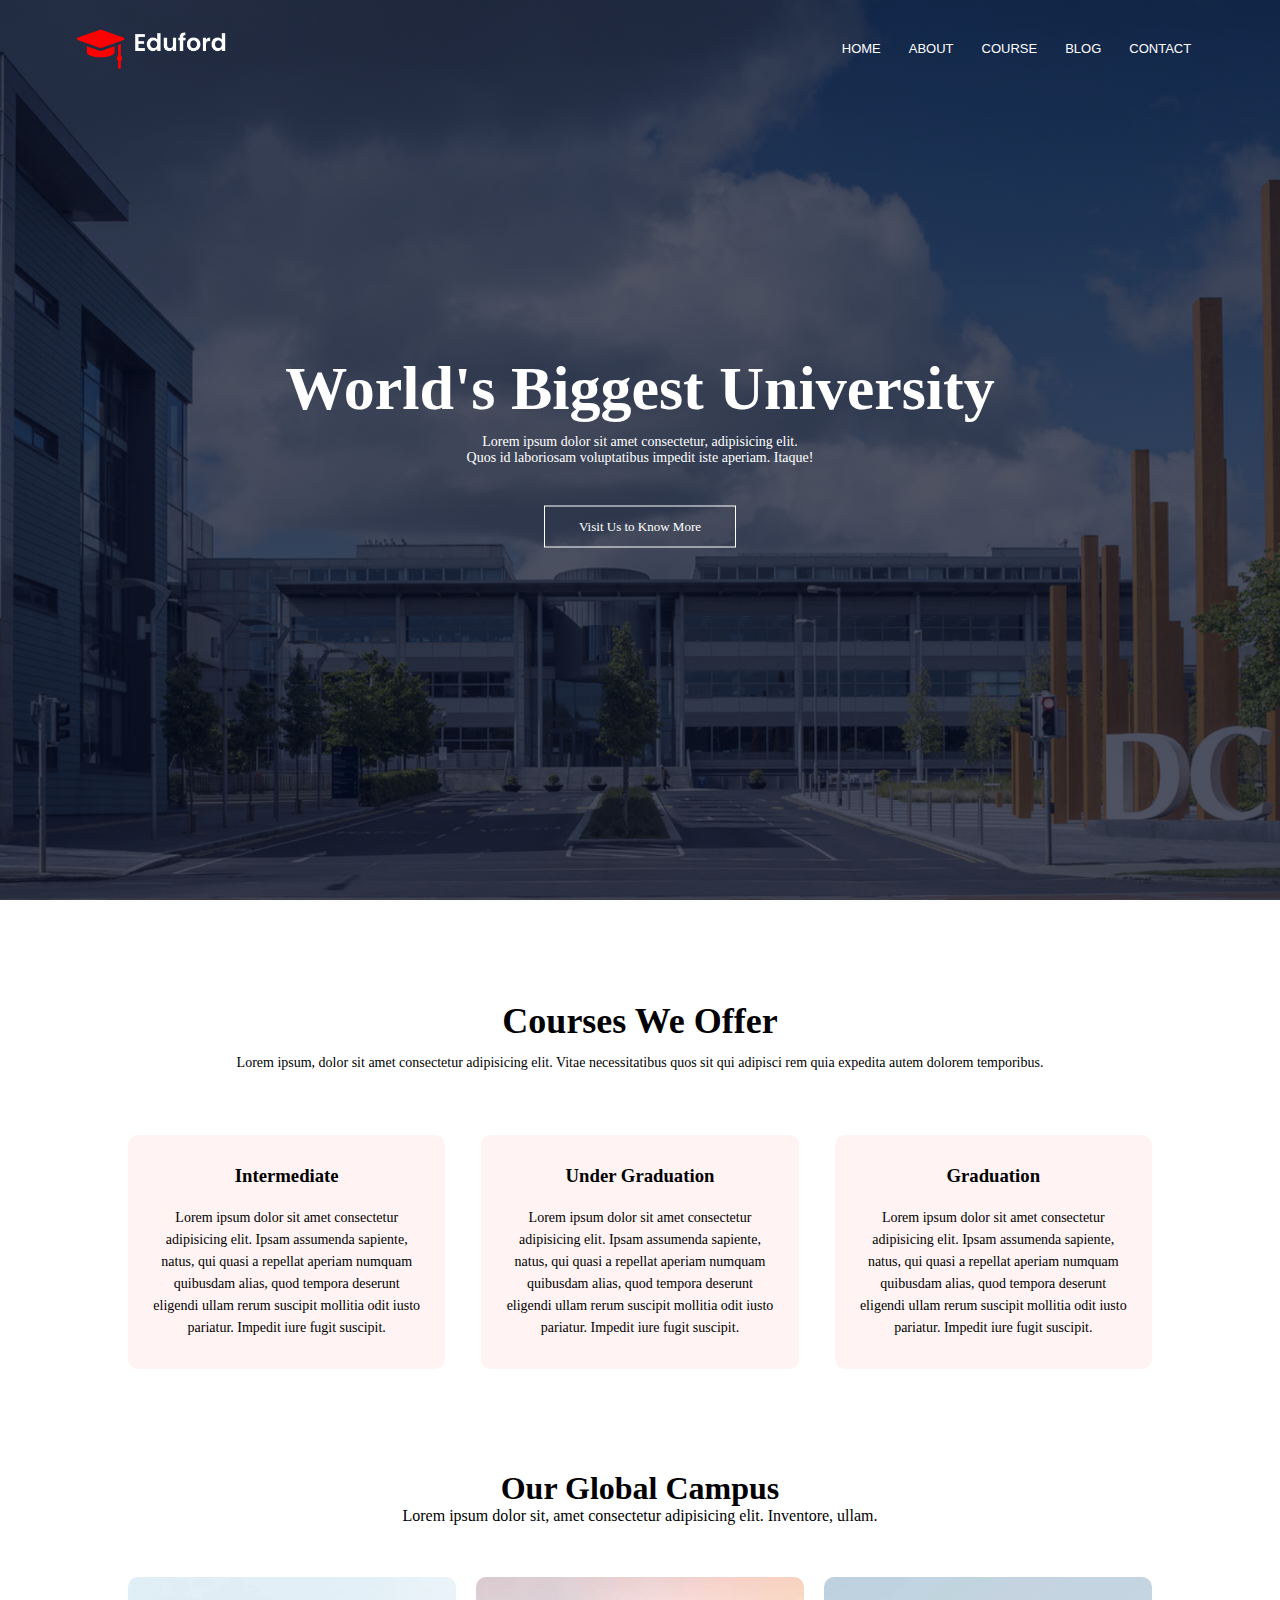
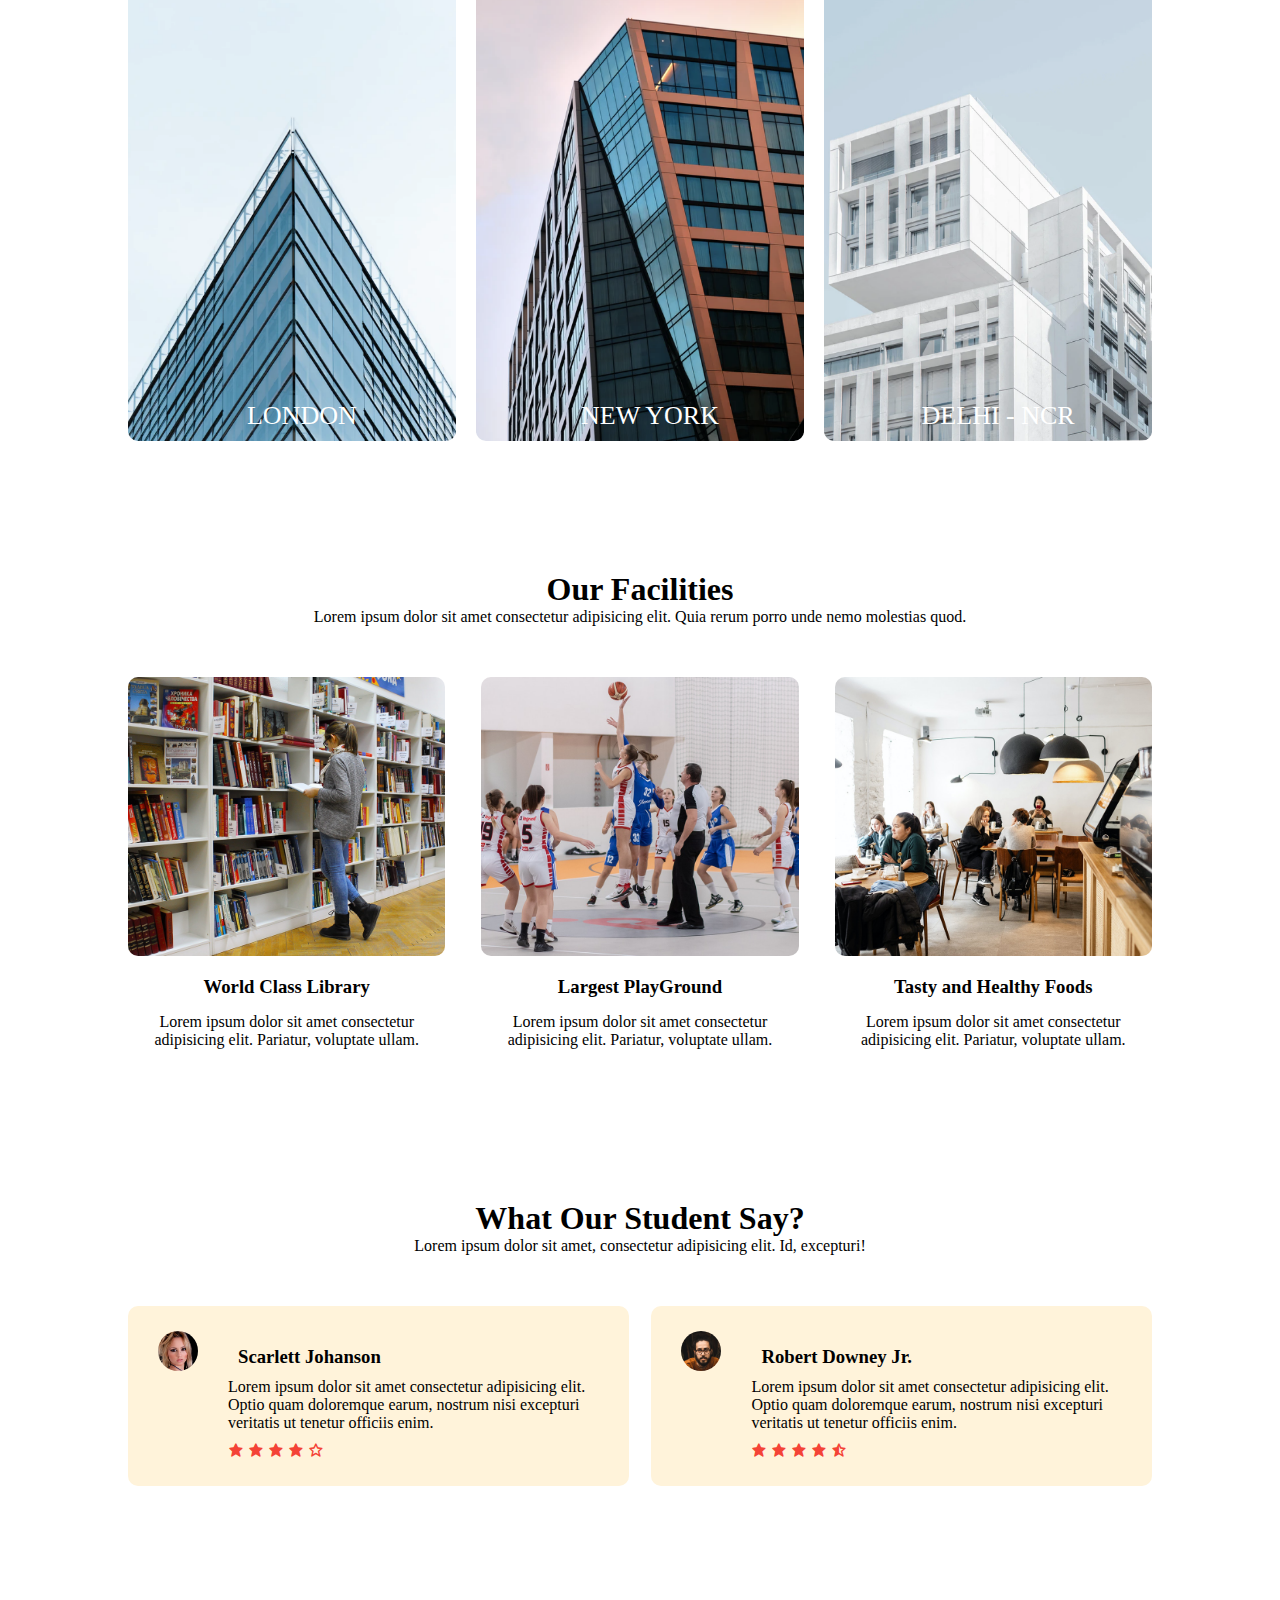
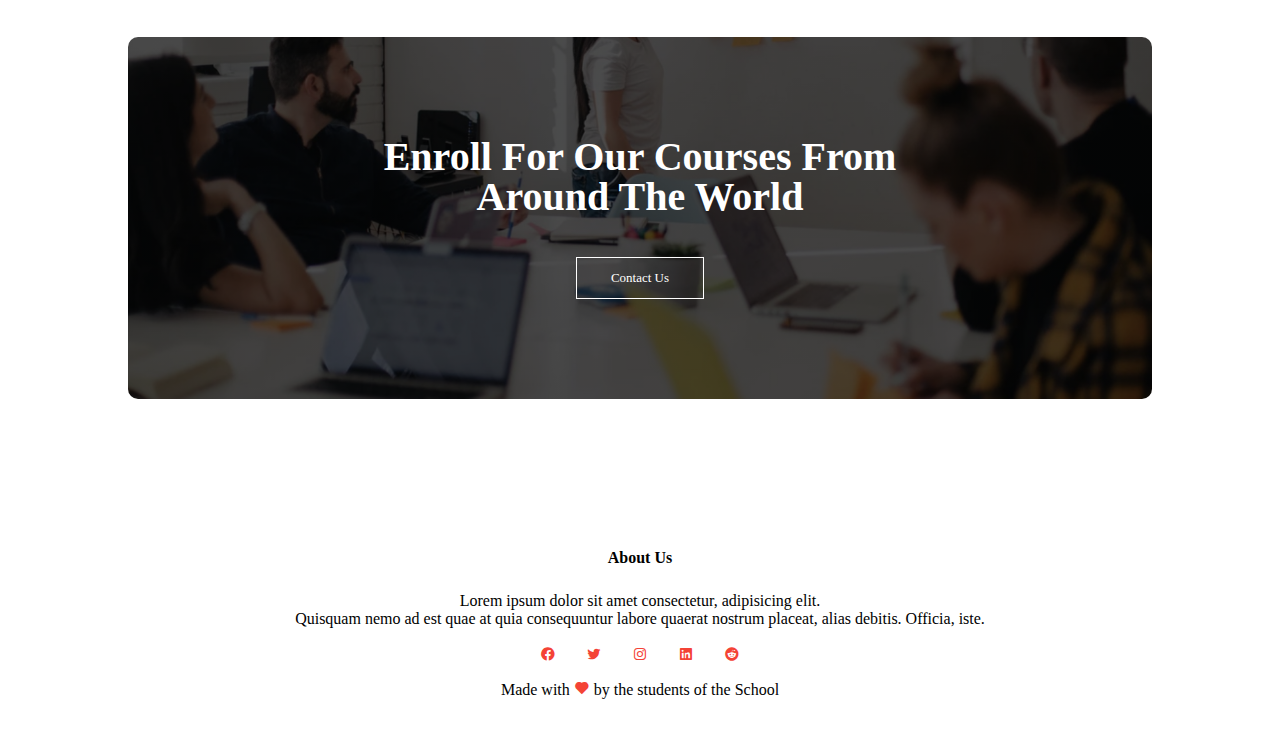
<file: University Website/index.html>
<!DOCTYPE html>
<html lang="en">
<head>
    <meta charset="UTF-8">
    <meta name="viewport" content="width=device-width, initial-scale=1.0">
    <title>DCU University</title>
    <link rel="stylesheet" href="styles.css">
    <link href='https://unpkg.com/boxicons@2.1.4/css/boxicons.min.css' rel='stylesheet'>
    <link rel="shortcut icon" href="eduford_img/favicon.png" type="image/x-icon">
</head>
<body>
    
    <section class="header">
        <nav>
            <a href="index.html"><img src="eduford_img/logo.png" alt="logo"></a>
            <div class="nav-links" id="navLinks">
                <i class='bx bx-window-close' onclick="hideMenu()"></i>
                <ul>
                    <li><a href="index.html">HOME</a></li>
                    <li><a href="about.html">ABOUT</a></li>
                    <li><a href="course.html">COURSE</a></li>
                    <li><a href="blog.html">BLOG</a></li>
                    <li><a href="contact.html">CONTACT</a></li>
                </ul>
            </div>
            <i class='bx bx-menu' onclick=showMenu()></i>
        </nav>
<div class="text-box">
    <h1>World's Biggest University</h1>
    <p>Lorem ipsum dolor sit amet consectetur, adipisicing elit.<br> Quos id laboriosam voluptatibus impedit iste aperiam. Itaque!</p>
    <a href="about.html" class="button">Visit Us to Know More</a>
</div>

    </section>

<!-----------Courses-->

<section class="course">
    <h1>Courses We Offer</h1>
    <p>Lorem ipsum, dolor sit amet consectetur adipisicing elit. Vitae necessitatibus quos sit qui adipisci rem quia expedita autem dolorem temporibus.</p>

    <div class="row">
        <div class="course-col">
            <h3>Intermediate</h3>
            <p>Lorem ipsum dolor sit amet consectetur adipisicing elit. Ipsam assumenda sapiente, natus, qui quasi a repellat aperiam numquam quibusdam alias, quod tempora deserunt eligendi ullam rerum suscipit mollitia odit iusto pariatur. Impedit iure fugit suscipit.</p>
        </div>
        <div class="course-col">
            <h3>Under Graduation</h3>
            <p>Lorem ipsum dolor sit amet consectetur adipisicing elit. Ipsam assumenda sapiente, natus, qui quasi a repellat aperiam numquam quibusdam alias, quod tempora deserunt eligendi ullam rerum suscipit mollitia odit iusto pariatur. Impedit iure fugit suscipit.</p>
        </div>
        <div class="course-col">
            <h3>Graduation</h3>
            <p>Lorem ipsum dolor sit amet consectetur adipisicing elit. Ipsam assumenda sapiente, natus, qui quasi a repellat aperiam numquam quibusdam alias, quod tempora deserunt eligendi ullam rerum suscipit mollitia odit iusto pariatur. Impedit iure fugit suscipit.</p>
        </div>
    </div>
</section>

<section class="campus">
    <h1>Our Global Campus</h1>
    <p>Lorem ipsum dolor sit, amet consectetur adipisicing elit. Inventore, ullam.</p>

    <div class="row">
        <div class="campus-col">
            <img src="eduford_img/london.png">
            <div class="layer">
                <h3>LONDON</h3>
            </div>
        </div>
        <div class="campus-col">
            <img src="eduford_img/newyork.png">
            <div class="layer">
                <h3>NEW YORK</h3>
            </div>
        </div>
        <div class="campus-col">
            <img src="eduford_img/washington.png">
            <div class="layer">
                <h3>DELHI - NCR</h3>
            </div>
        </div>
    </div>
</section>


<section class="facilities">
    <h1>Our Facilities</h1>
    <p>Lorem ipsum dolor sit amet consectetur adipisicing elit. Quia rerum porro unde nemo molestias quod.</p>
    <div class="row">
        <div class="facilities-col">
            <img src="eduford_img/library.png" alt="">
            <h3>World Class Library</h3>
            <p>Lorem ipsum dolor sit amet consectetur adipisicing elit. Pariatur, voluptate ullam.</p>
        </div>
        <div class="facilities-col">
            <img src="eduford_img/basketball.png" alt="">
            <h3>Largest PlayGround</h3>
            <p>Lorem ipsum dolor sit amet consectetur adipisicing elit. Pariatur, voluptate ullam.</p>
        </div>
        <div class="facilities-col">
            <img src="eduford_img/cafeteria.png" alt="">
            <h3>Tasty and Healthy Foods</h3>
            <p>Lorem ipsum dolor sit amet consectetur adipisicing elit. Pariatur, voluptate ullam.</p>
        </div>
    </div>
</section>


<section class="testimonials">
    <h1>What Our Student Say?</h1>
    <p>Lorem ipsum dolor sit amet, consectetur adipisicing elit. Id, excepturi!</p>
    <div class="row">
        <div class="testimonial-col">
            <img src="eduford_img/user1.jpg" alt="">
            <div>
                <h3>Scarlett Johanson</h3>
                <p>Lorem ipsum dolor sit amet consectetur adipisicing elit. Optio quam doloremque earum, nostrum nisi excepturi veritatis ut tenetur officiis enim.</p>
                <i class='bx bxs-star'></i>
                <i class='bx bxs-star'></i>
                <i class='bx bxs-star'></i>
                <i class='bx bxs-star'></i>
                <i class='bx bx-star' ></i>
            </div>
        </div>
        <div class="testimonial-col">
            <img src="eduford_img/user2.jpg" alt="">
            <div>
                <h3>Robert Downey Jr.</h3>
                <p>Lorem ipsum dolor sit amet consectetur adipisicing elit. Optio quam doloremque earum, nostrum nisi excepturi veritatis ut tenetur officiis enim.</p>
                <i class='bx bxs-star'></i>
                <i class='bx bxs-star' ></i>
                <i class='bx bxs-star' ></i>
                <i class='bx bxs-star' ></i>
                <i class='bx bxs-star-half' ></i>
            </div>
        </div>
    </div>
</section>


<section class="cta">
    <h1>Enroll For Our Courses From <br> Around The World</h1>
    <a href="contact.html" class="button">Contact Us</a>
</section>


<section class="footer">
    <h4>About Us</h4>
    <p>Lorem ipsum dolor sit amet consectetur, adipisicing elit. <br> Quisquam nemo ad est quae at quia consequuntur labore quaerat nostrum placeat, alias debitis. Officia, iste.</p>
    <div class="icons">
        <i class='bx bxl-facebook-circle' ></i>
        <i class='bx bxl-twitter' ></i>
        <i class='bx bxl-instagram' ></i>
        <i class='bx bxl-linkedin-square' ></i>
        <i class='bx bxl-reddit' ></i>
    </div>
    <p>Made with <i class='bx bxs-heart' ></i> by the students of the School </p>
</section>




<script>
    var navLinks = document.getElementById("navLinks");

    function showMenu(){
        navLinks.style.right = "0";
    }
    function hideMenu(){
        navLinks.style.right = "-200px";
    }
</script>


</body>
</html>
</file>
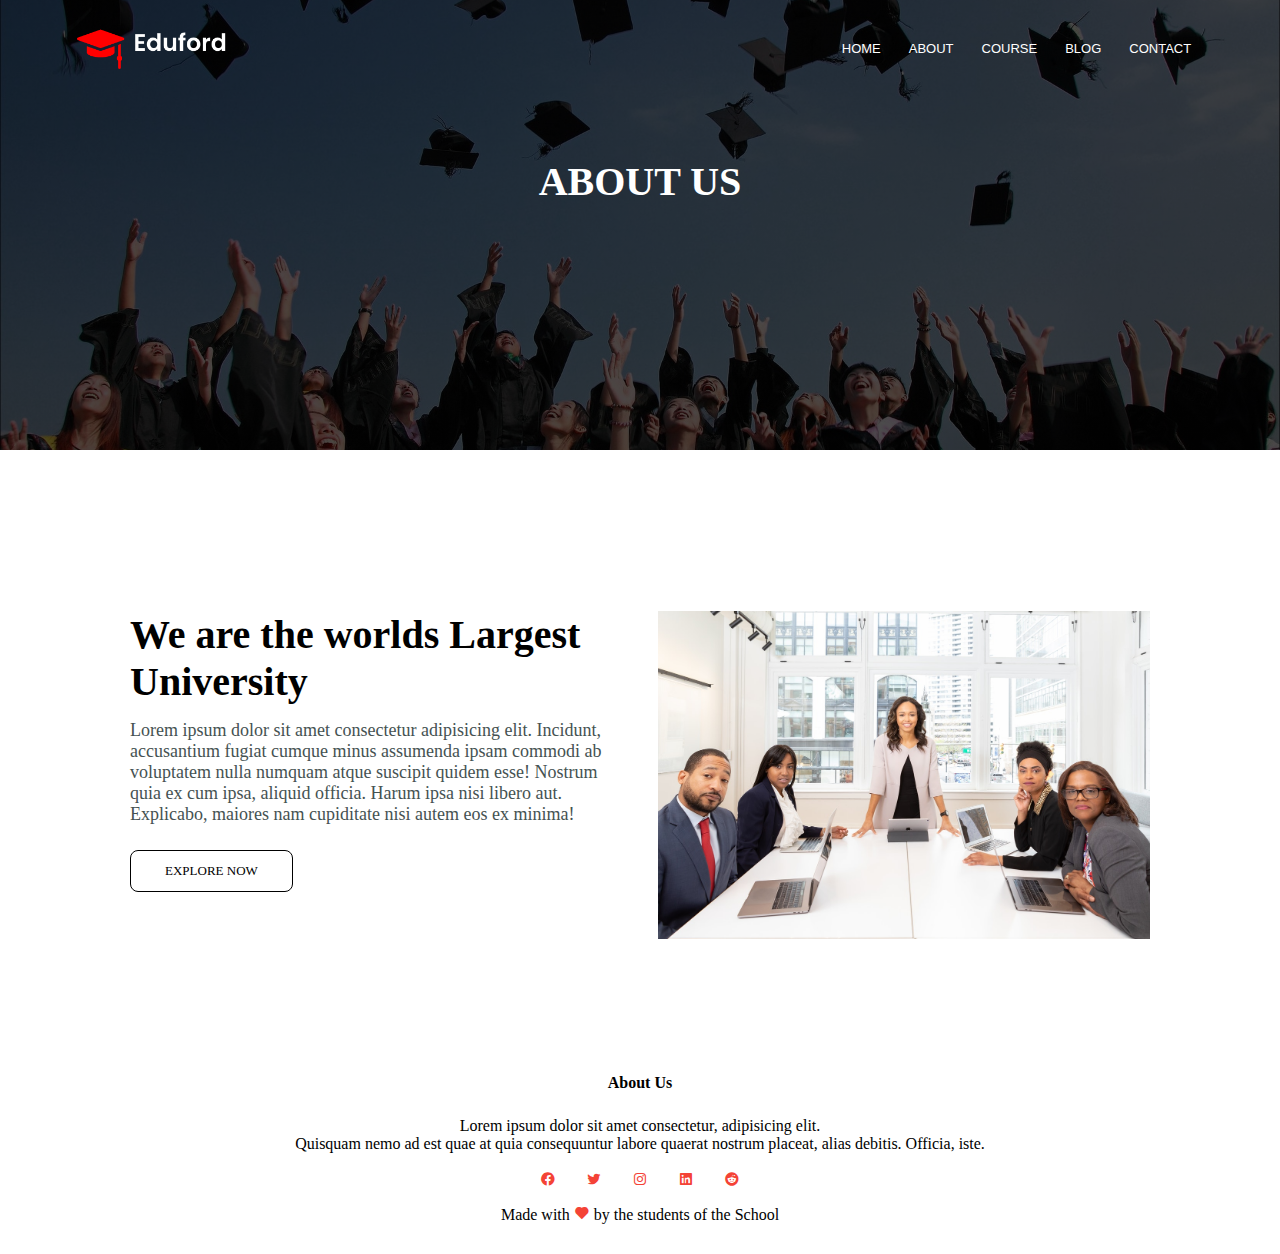
<file: University Website/about.html>
<!DOCTYPE html>
<html lang="en">
<head>
    <meta charset="UTF-8">
    <meta name="viewport" content="width=device-width, initial-scale=1.0">
    <title>DCU University</title>
    <link rel="stylesheet" href="styles.css">
    <link href='https://unpkg.com/boxicons@2.1.4/css/boxicons.min.css' rel='stylesheet'>
    <link rel="shortcut icon" href="eduford_img/favicon.png" type="image/x-icon">

</head>
<body>
    
    <section class="sub-header">
        <nav>
            <a href="index.html"><img src="eduford_img/logo.png" alt="logo"></a>
            <div class="nav-links" id="navLinks">
                <i class='bx bx-window-close' onclick="hideMenu()"></i>
                <ul>
                    <li><a href="index.html">HOME</a></li>
                    <li><a href="about.html">ABOUT</a></li>
                    <li><a href="course.html">COURSE</a></li>
                    <li><a href="blog.html">BLOG</a></li>
                    <li><a href="contact.html">CONTACT</a></li>
                </ul>
            </div>
            <i class='bx bx-menu' onclick=showMenu()></i>
        </nav>
        <h1>ABOUT US</h1>
    </section>

    <section class="about-us">
        <div class="row">
            <div class="about-col">
                <h1>We are the worlds Largest University</h1>
                <p>Lorem ipsum dolor sit amet consectetur adipisicing elit. Incidunt, accusantium fugiat cumque minus assumenda ipsam commodi ab voluptatem nulla numquam atque suscipit quidem esse! Nostrum quia ex cum ipsa, aliquid officia. Harum ipsa nisi libero aut. Explicabo, maiores nam cupiditate nisi autem eos ex minima!</p>
                <a href="" class="btn">EXPLORE NOW</a>
            </div>
            <div class="about-col">
                <img src="eduford_img/about.jpg" alt="">
            </div>
        </div>
    </section>













<section class="footer">
    <h4>About Us</h4>
    <p>Lorem ipsum dolor sit amet consectetur, adipisicing elit. <br> Quisquam nemo ad est quae at quia consequuntur labore quaerat nostrum placeat, alias debitis. Officia, iste.</p>
    <div class="icons">
        <i class='bx bxl-facebook-circle' ></i>
        <i class='bx bxl-twitter' ></i>
        <i class='bx bxl-instagram' ></i>
        <i class='bx bxl-linkedin-square' ></i>
        <i class='bx bxl-reddit' ></i>
    </div>
    <p>Made with <i class='bx bxs-heart' ></i> by the students of the School </p>
</section>




<script>
    var navLinks = document.getElementById("navLinks");

    function showMenu(){
        navLinks.style.right = "0";
    }
    function hideMenu(){
        navLinks.style.right = "-200px";
    }
</script>


</body>
</html>
</file>
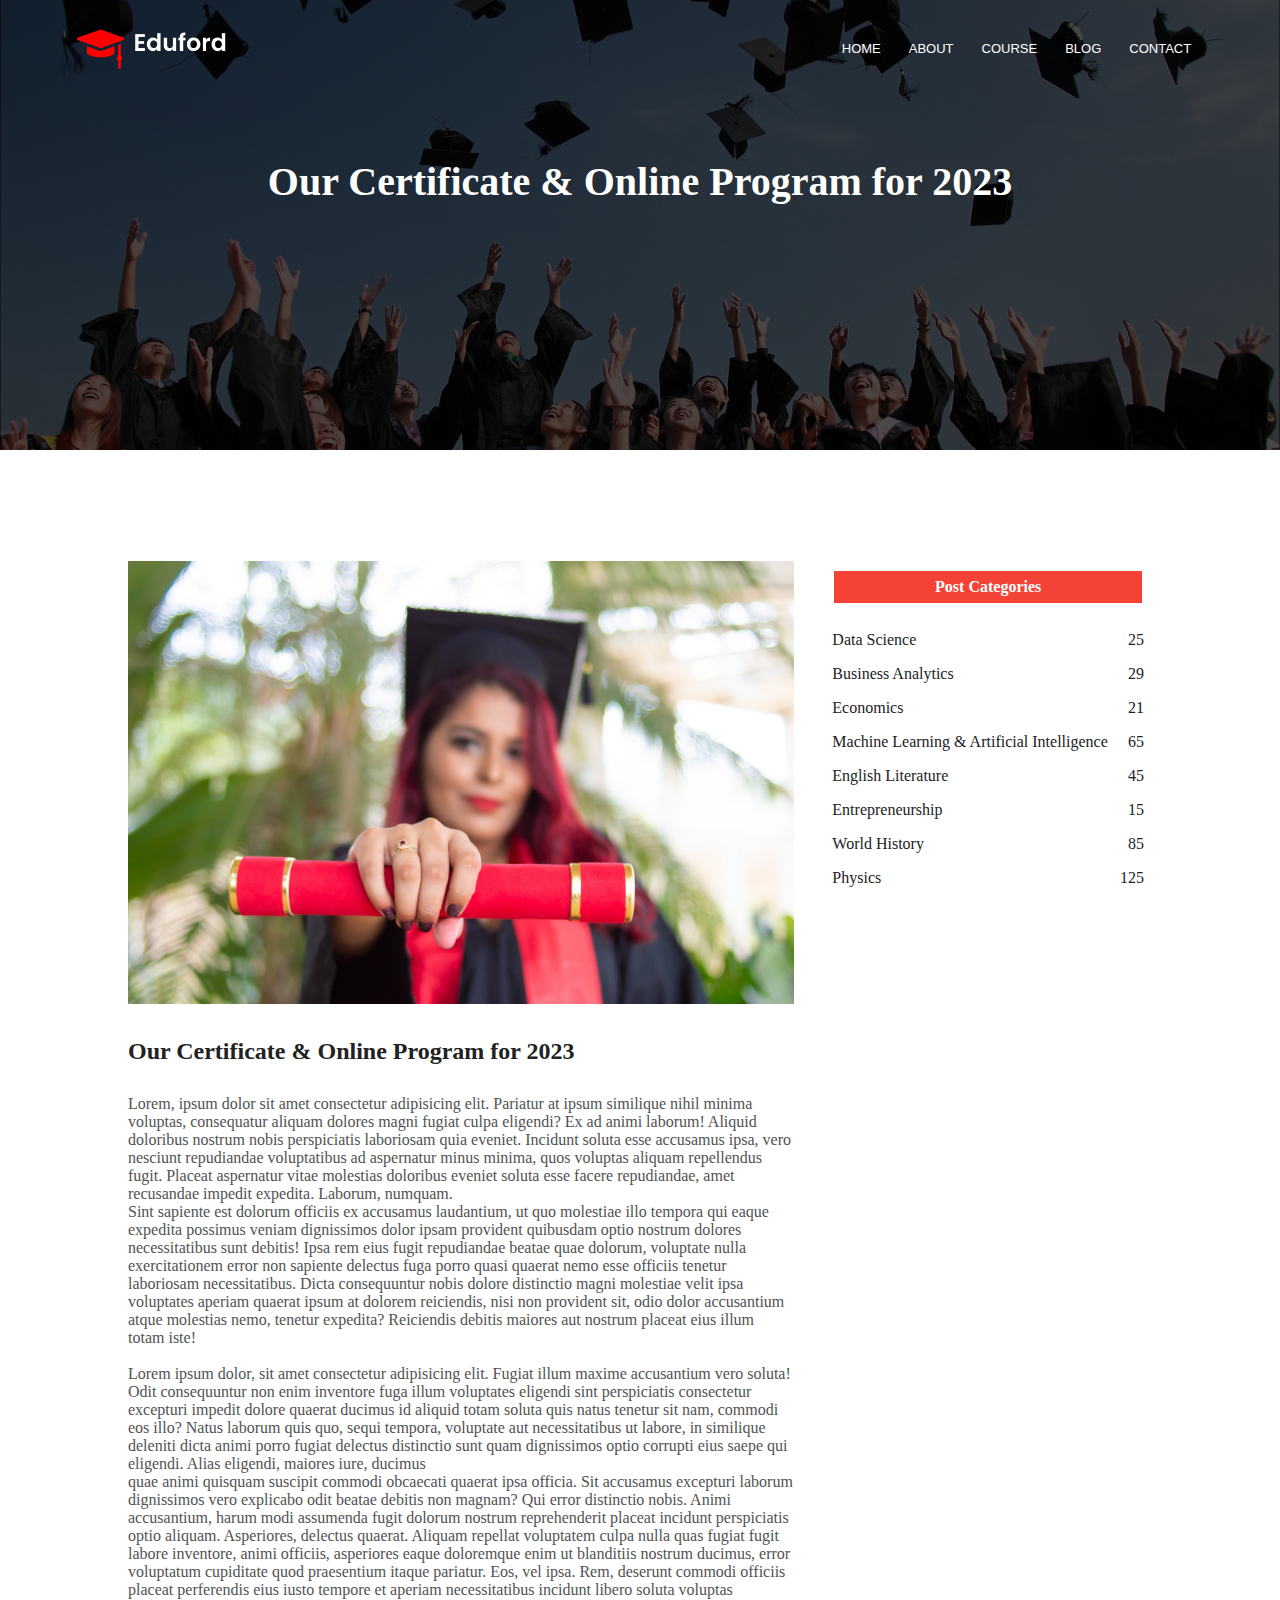
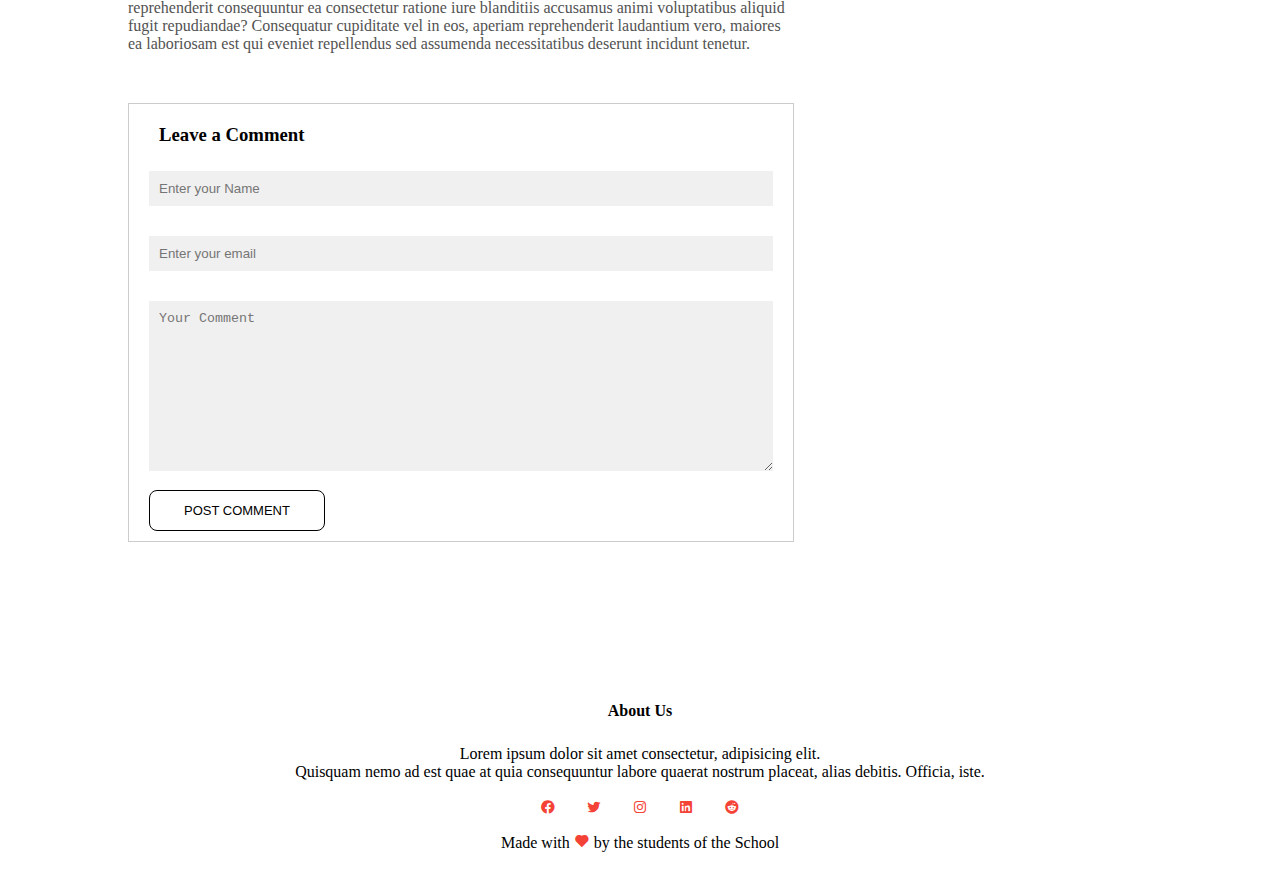
<file: University Website/blog.html>
<!DOCTYPE html>
<html lang="en">
<head>
    <meta charset="UTF-8">
    <meta name="viewport" content="width=device-width, initial-scale=1.0">
    <title>DCU University</title>
    <link rel="stylesheet" href="styles.css">
    <link href='https://unpkg.com/boxicons@2.1.4/css/boxicons.min.css' rel='stylesheet'>
    <link rel="shortcut icon" href="eduford_img/favicon.png" type="image/x-icon">

</head>
<body>
    
    <section class="sub-header">
        <nav>
            <a href="index.html"><img src="eduford_img/logo.png" alt="logo"></a>
            <div class="nav-links" id="navLinks">
                <i class='bx bx-window-close' onclick="hideMenu()"></i>
                <ul>
                    <li><a href="index.html">HOME</a></li>
                    <li><a href="about.html">ABOUT</a></li>
                    <li><a href="course.html">COURSE</a></li>
                    <li><a href="blog.html">BLOG</a></li>
                    <li><a href="contact.html">CONTACT</a></li>
                </ul>
            </div>
            <i class='bx bx-menu' onclick=showMenu()></i>
        </nav>
        <h1>Our Certificate & Online Program for 2023</h1>
    </section>

<section class="blog-content">
    <div class="row">
        <div class="blog-left">
            <img src="eduford_img/certificate.jpg" alt="">
            <h2>Our Certificate & Online Program for 2023</h2>
            <p>Lorem, ipsum dolor sit amet consectetur adipisicing elit. Pariatur at ipsum similique nihil minima voluptas, consequatur aliquam dolores magni fugiat culpa eligendi? Ex ad animi laborum! Aliquid doloribus nostrum nobis perspiciatis laboriosam quia eveniet. Incidunt soluta esse accusamus ipsa, vero nesciunt repudiandae voluptatibus ad aspernatur minus minima, quos voluptas aliquam repellendus fugit. Placeat aspernatur vitae molestias doloribus eveniet soluta esse facere repudiandae, amet recusandae impedit expedita. Laborum, numquam.<br> Sint sapiente est dolorum officiis ex accusamus laudantium, ut quo molestiae illo tempora qui eaque expedita possimus veniam dignissimos dolor ipsam provident quibusdam optio nostrum dolores necessitatibus sunt debitis! Ipsa rem eius fugit repudiandae beatae quae dolorum, voluptate nulla exercitationem error non sapiente delectus fuga porro quasi quaerat nemo esse officiis tenetur laboriosam necessitatibus. Dicta consequuntur nobis dolore distinctio magni molestiae velit ipsa voluptates aperiam quaerat ipsum at dolorem reiciendis, nisi non provident sit, odio dolor accusantium atque molestias nemo, tenetur expedita? Reiciendis debitis maiores aut nostrum placeat eius illum totam iste!</p> <br>
            <p>Lorem ipsum dolor, sit amet consectetur adipisicing elit. Fugiat illum maxime accusantium vero soluta! Odit consequuntur non enim inventore fuga illum voluptates eligendi sint perspiciatis consectetur excepturi impedit dolore quaerat ducimus id aliquid totam soluta quis natus tenetur sit nam, commodi eos illo? Natus laborum quis quo, sequi tempora, voluptate aut necessitatibus ut labore, in similique deleniti dicta animi porro fugiat delectus distinctio sunt quam dignissimos optio corrupti eius saepe qui eligendi. Alias eligendi, maiores iure, ducimus <br> quae animi quisquam suscipit commodi obcaecati quaerat ipsa officia. Sit accusamus excepturi laborum dignissimos vero explicabo odit beatae debitis non magnam? Qui error distinctio nobis. Animi accusantium, harum modi assumenda fugit dolorum nostrum reprehenderit placeat incidunt perspiciatis optio aliquam. Asperiores, delectus quaerat. Aliquam repellat voluptatem culpa nulla quas fugiat fugit labore inventore, animi officiis, asperiores eaque doloremque enim ut blanditiis nostrum ducimus, error voluptatum cupiditate quod praesentium itaque pariatur. Eos, vel ipsa. Rem, deserunt commodi officiis placeat perferendis eius iusto tempore et aperiam necessitatibus incidunt libero soluta voluptas reprehenderit consequuntur ea consectetur ratione iure blanditiis accusamus animi voluptatibus aliquid fugit repudiandae? Consequatur cupiditate vel in eos, aperiam reprehenderit laudantium vero, maiores ea laboriosam est qui eveniet repellendus sed assumenda necessitatibus deserunt incidunt tenetur.</p>

            <div class="comment-box">
                <h3>Leave a Comment</h3>
            
                <form class="comment-form">
                    <input type="text" placeholder="Enter your Name">
                    <input type="text" placeholder="Enter your email">
                    <textarea placeholder="Your Comment" rows="10"></textarea>
                    <button type="submit" class="btn">POST COMMENT</button>
                </form>
            </div>
            
        </div>


      












        <div class="blog-right">
            <h3>Post Categories</h3>
            <div>
                <span>Data Science</span>
                <span>25</span>
            </div>
            <div>
                <span>Business Analytics</span>
                <span>29</span>
            </div>
            <div>
                <span>Economics</span>
                <span>21</span>
            </div>
            <div>
                <span>Machine Learning & Artificial Intelligence</span>
                <span>65</span>
            </div>
            <div>
                <span>English Literature</span>
                <span>45</span>
            </div>
            <div>
                <span>Entrepreneurship</span>
                <span>15</span>
            </div>
            <div>
                <span>World History</span>
                <span>85</span>
            </div>
            <div>
                <span>Physics</span>
                <span>125</span>
            </div>
        </div>
        
        
    </div>
</section>









<section class="footer">
    <h4>About Us</h4>
    <p>Lorem ipsum dolor sit amet consectetur, adipisicing elit. <br> Quisquam nemo ad est quae at quia consequuntur labore quaerat nostrum placeat, alias debitis. Officia, iste.</p>
    <div class="icons">
        <i class='bx bxl-facebook-circle' ></i>
        <i class='bx bxl-twitter' ></i>
        <i class='bx bxl-instagram' ></i>
        <i class='bx bxl-linkedin-square' ></i>
        <i class='bx bxl-reddit' ></i>
    </div>
    <p>Made with <i class='bx bxs-heart' ></i> by the students of the School </p>
</section>




<script>
    var navLinks = document.getElementById("navLinks");

    function showMenu(){
        navLinks.style.right = "0";
    }
    function hideMenu(){
        navLinks.style.right = "-200px";
    }
</script>


</body>
</html>
</file>
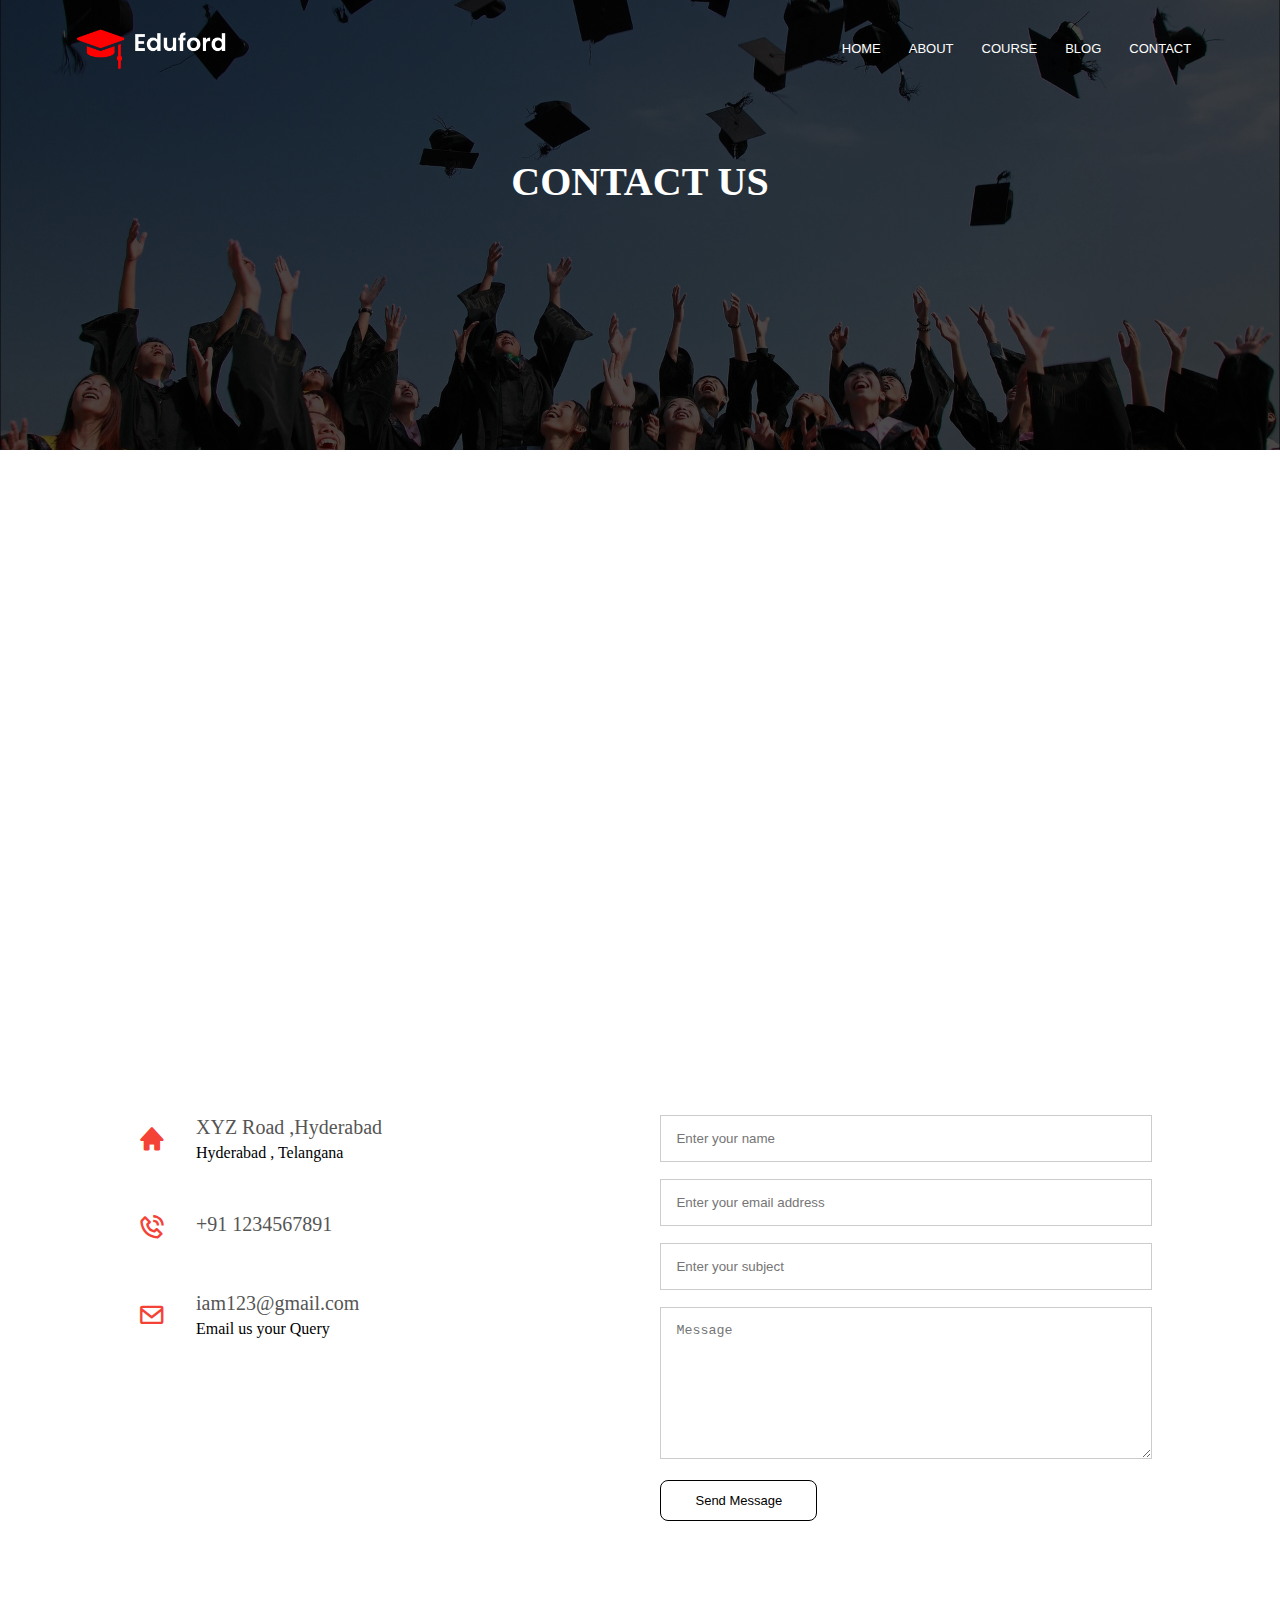
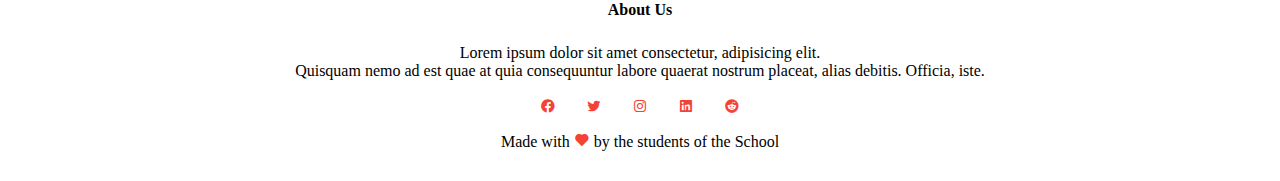
<file: University Website/contact.html>
<!DOCTYPE html>
<html lang="en">
<head>
    <meta charset="UTF-8">
    <meta name="viewport" content="width=device-width, initial-scale=1.0">
    <title>DCU University</title>
    <link rel="stylesheet" href="styles.css">
    <link href='https://unpkg.com/boxicons@2.1.4/css/boxicons.min.css' rel='stylesheet'>
    <link rel="shortcut icon" href="eduford_img/favicon.png" type="image/x-icon">

</head>
<body>
    
    <section class="sub-header">
        <nav>
            <a href="index.html"><img src="eduford_img/logo.png" alt="logo"></a>
            <div class="nav-links" id="navLinks">
                <i class='bx bx-window-close' onclick="hideMenu()"></i>
                <ul>
                    <li><a href="index.html">HOME</a></li>
                    <li><a href="about.html">ABOUT</a></li>
                    <li><a href="course.html">COURSE</a></li>
                    <li><a href="blog.html">BLOG</a></li>
                    <li><a href="contact.html">CONTACT</a></li>
                </ul>
            </div>
            <i class='bx bx-menu' onclick=showMenu()></i>
        </nav>
        <h1>CONTACT US</h1>
    </section>

   
<section class="location">
    <iframe src="https://www.google.com/maps/embed?pb=!1m18!1m12!1m3!1d121818.60540229121!2d78.22019234335937!3d17.4198761!2m3!1f0!2f0!3f0!3m2!1i1024!2i768!4f13.1!3m3!1m2!1s0x3bcb940a89664439%3A0x4c1414c61d6aabb0!2sOakridge%20International%20School%2C%20Gachibowli!5e0!3m2!1sen!2sin!4v1688753974735!5m2!1sen!2sin" width="600" height="450" style="border:0;" allowfullscreen="" loading="lazy" referrerpolicy="no-referrer-when-downgrade"></iframe>
</section>

<section class="contact-us">
    <div class="row">
        <div class="contact-col">
            <div>
                <i class='bx bxs-home'></i>
                <span>
                    <h5>XYZ Road ,Hyderabad</h5>
                    <p>Hyderabad , Telangana</p>
                </span>
            </div>
            <div>
                <i class='bx bx-phone-call'></i>
                <span>
                    <h5>+91 1234567891</h5>
                </span>
            </div>
            <div>
                <i class='bx bx-envelope' ></i>
                <span>
                    <h5>iam123@gmail.com</h5>
                    <p>Email us your Query</p>
                </span>
            </div>
        </div>
        <div class="contact-col">
            <form action="form-handler.php">
                <input type="text" name ="name" placeholder="Enter your name" required>
                <input type="text" name ="email" placeholder="Enter your email address" required>
                <input type="text" name ="subject" placeholder="Enter your subject" required>
                <textarea placeholder="Message" name ="message" rows="8"></textarea>
                <button type="submit" class="btn">Send Message</button>

            </form>
        </div>

    </div>
</section>











<section class="footer">
    <h4>About Us</h4>
    <p>Lorem ipsum dolor sit amet consectetur, adipisicing elit. <br> Quisquam nemo ad est quae at quia consequuntur labore quaerat nostrum placeat, alias debitis. Officia, iste.</p>
    <div class="icons">
        <i class='bx bxl-facebook-circle' ></i>
        <i class='bx bxl-twitter' ></i>
        <i class='bx bxl-instagram' ></i>
        <i class='bx bxl-linkedin-square' ></i>
        <i class='bx bxl-reddit' ></i>
    </div>
    <p>Made with <i class='bx bxs-heart' ></i> by the students of the School </p>
</section>




<script>
    var navLinks = document.getElementById("navLinks");

    function showMenu(){
        navLinks.style.right = "0";
    }
    function hideMenu(){
        navLinks.style.right = "-200px";
    }
</script>


</body>
</html>
</file>
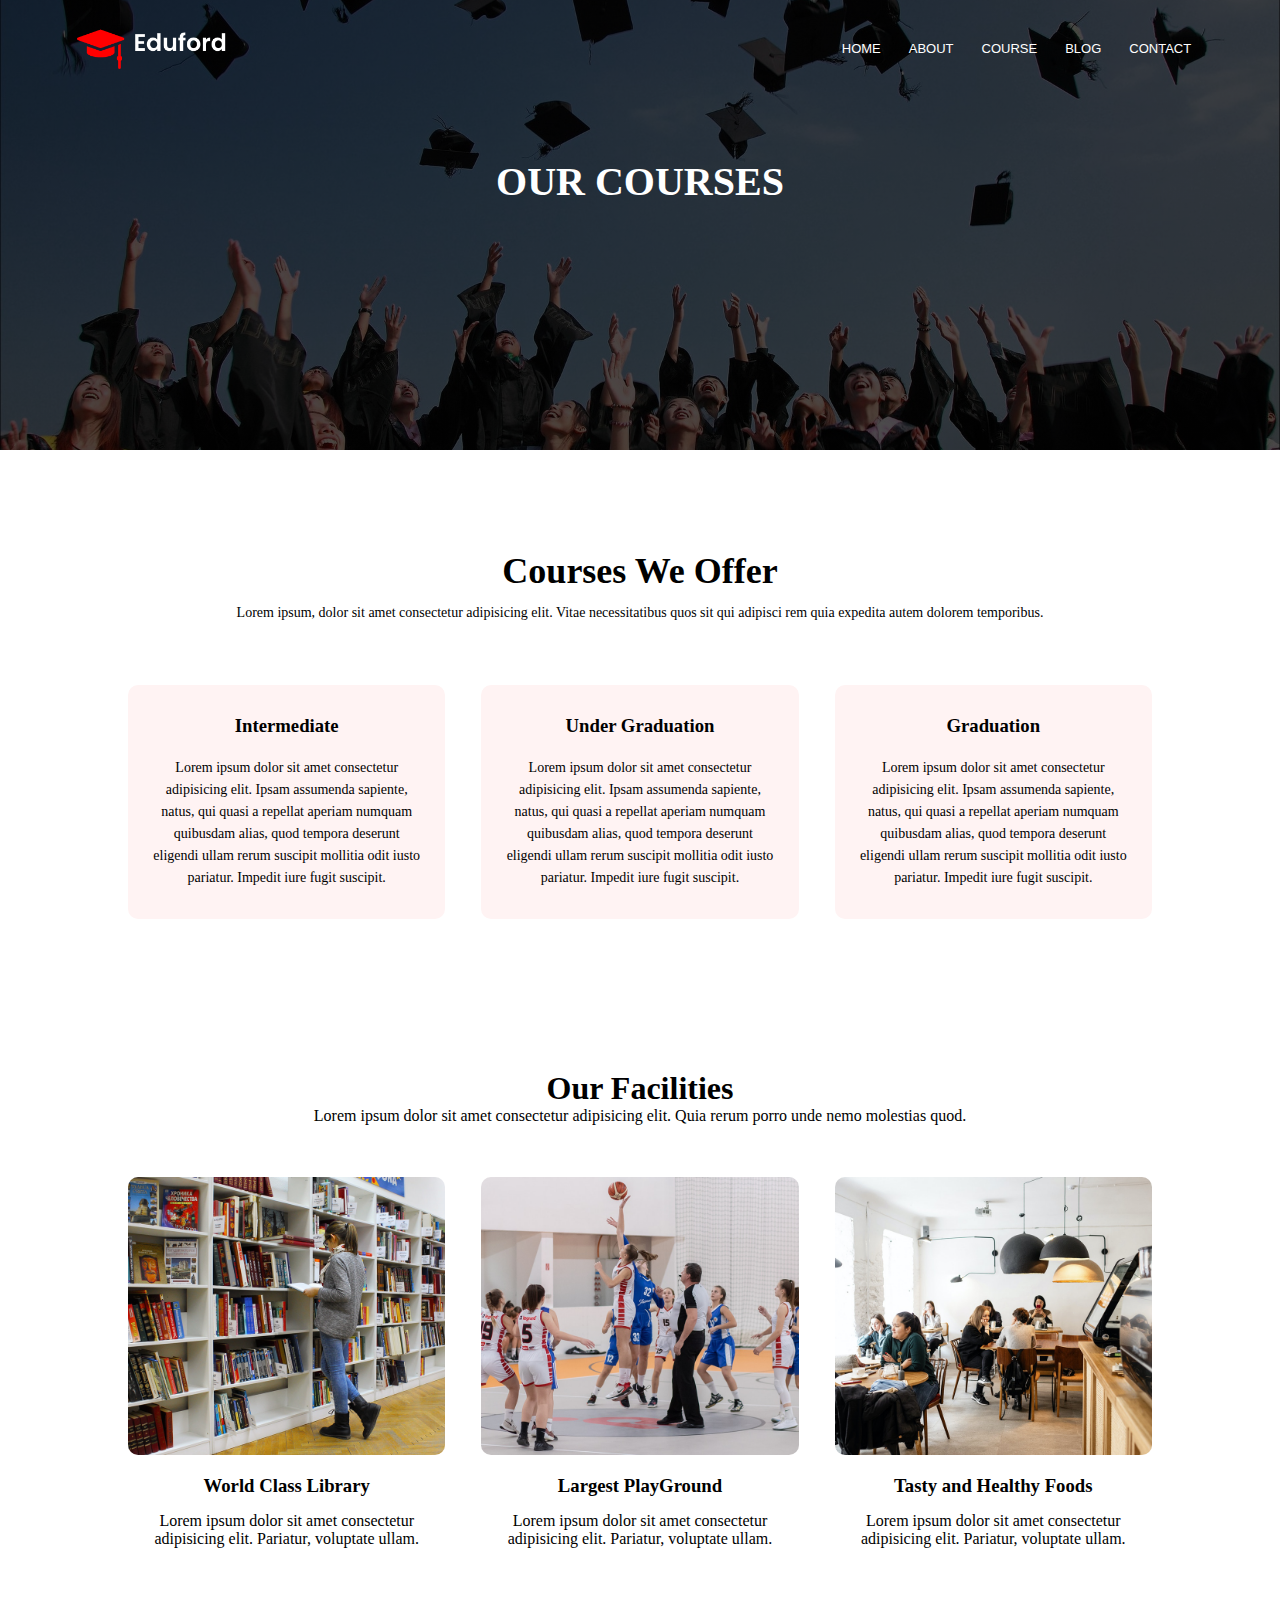
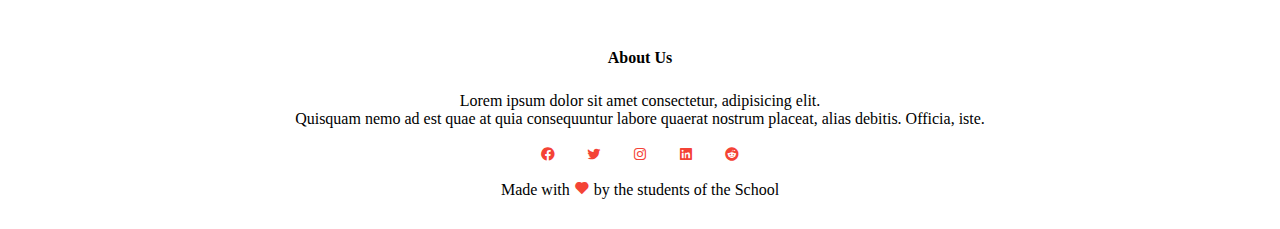
<file: University Website/course.html>
<!DOCTYPE html>
<html lang="en">
<head>
    <meta charset="UTF-8">
    <meta name="viewport" content="width=device-width, initial-scale=1.0">
    <title>DCU University</title>
    <link rel="stylesheet" href="styles.css">
    <link href='https://unpkg.com/boxicons@2.1.4/css/boxicons.min.css' rel='stylesheet'>
    <link rel="shortcut icon" href="eduford_img/favicon.png" type="image/x-icon">

</head>
<body>
    
    <section class="sub-header">
        <nav>
            <a href="index.html"><img src="eduford_img/logo.png" alt="logo"></a>
            <div class="nav-links" id="navLinks">
                <i class='bx bx-window-close' onclick="hideMenu()"></i>
                <ul>
                    <li><a href="index.html">HOME</a></li>
                    <li><a href="about.html">ABOUT</a></li>
                    <li><a href="course.html">COURSE</a></li>
                    <li><a href="blog.html">BLOG</a></li>
                    <li><a href="contact.html">CONTACT</a></li>
                </ul>
            </div>
            <i class='bx bx-menu' onclick=showMenu()></i>
        </nav>
        <h1>OUR COURSES</h1>
    </section>

    <section class="course">
        <h1>Courses We Offer</h1>
        <p>Lorem ipsum, dolor sit amet consectetur adipisicing elit. Vitae necessitatibus quos sit qui adipisci rem quia expedita autem dolorem temporibus.</p>
    
        <div class="row">
            <div class="course-col">
                <h3>Intermediate</h3>
                <p>Lorem ipsum dolor sit amet consectetur adipisicing elit. Ipsam assumenda sapiente, natus, qui quasi a repellat aperiam numquam quibusdam alias, quod tempora deserunt eligendi ullam rerum suscipit mollitia odit iusto pariatur. Impedit iure fugit suscipit.</p>
            </div>
            <div class="course-col">
                <h3>Under Graduation</h3>
                <p>Lorem ipsum dolor sit amet consectetur adipisicing elit. Ipsam assumenda sapiente, natus, qui quasi a repellat aperiam numquam quibusdam alias, quod tempora deserunt eligendi ullam rerum suscipit mollitia odit iusto pariatur. Impedit iure fugit suscipit.</p>
            </div>
            <div class="course-col">
                <h3>Graduation</h3>
                <p>Lorem ipsum dolor sit amet consectetur adipisicing elit. Ipsam assumenda sapiente, natus, qui quasi a repellat aperiam numquam quibusdam alias, quod tempora deserunt eligendi ullam rerum suscipit mollitia odit iusto pariatur. Impedit iure fugit suscipit.</p>
            </div>
        </div>
    </section>


    <section class="facilities">
        <h1>Our Facilities</h1>
        <p>Lorem ipsum dolor sit amet consectetur adipisicing elit. Quia rerum porro unde nemo molestias quod.</p>
        <div class="row">
            <div class="facilities-col">
                <img src="eduford_img/library.png" alt="">
                <h3>World Class Library</h3>
                <p>Lorem ipsum dolor sit amet consectetur adipisicing elit. Pariatur, voluptate ullam.</p>
            </div>
            <div class="facilities-col">
                <img src="eduford_img/basketball.png" alt="">
                <h3>Largest PlayGround</h3>
                <p>Lorem ipsum dolor sit amet consectetur adipisicing elit. Pariatur, voluptate ullam.</p>
            </div>
            <div class="facilities-col">
                <img src="eduford_img/cafeteria.png" alt="">
                <h3>Tasty and Healthy Foods</h3>
                <p>Lorem ipsum dolor sit amet consectetur adipisicing elit. Pariatur, voluptate ullam.</p>
            </div>
        </div>
    </section>










<section class="footer">
    <h4>About Us</h4>
    <p>Lorem ipsum dolor sit amet consectetur, adipisicing elit. <br> Quisquam nemo ad est quae at quia consequuntur labore quaerat nostrum placeat, alias debitis. Officia, iste.</p>
    <div class="icons">
        <i class='bx bxl-facebook-circle' ></i>
        <i class='bx bxl-twitter' ></i>
        <i class='bx bxl-instagram' ></i>
        <i class='bx bxl-linkedin-square' ></i>
        <i class='bx bxl-reddit' ></i>
    </div>
    <p>Made with <i class='bx bxs-heart' ></i> by the students of the School </p>
</section>




<script>
    var navLinks = document.getElementById("navLinks");

    function showMenu(){
        navLinks.style.right = "0";
    }
    function hideMenu(){
        navLinks.style.right = "-200px";
    }
</script>


</body>
</html>
</file>
<file: University Website/styles.css>
*{
    margin: 0;
    padding: 0;
}

.header{
    min-height: 100vh;
    width: 100%;
    background-image: linear-gradient(rgba(4,9,30,0.7),rgba(4,9,30,0.7)),url(eduford_img/banner.png);
    background-size: cover;
    background-position: center;
    position: relative;
}
nav{
    display: flex;
    padding: 2% 6%;
    justify-content: space-between;
    align-items: center;
}
nav img{
    width: 150px;
}
.nav-links{
    flex: 1;
    text-align: right;    
}
.nav-links ul li{
    list-style: none;
    display: inline-block;
    padding: 8px 12px;
    position: relative;
}
.nav-links ul li a{
    color: white;
    text-decoration: none;
    font-size: 13px;
    font-family: 'Poppins', sans-serif;
}
.nav-links ul li::after{
    content: '';
    width: 0%;
    height: 2px;
    background:#f44336;
    display: block;
    margin: auto;
    transition: 0.5s;
}
.nav-links ul li:hover::after{
    width: 95%;
}
.text-box{
    width:90% ;
    color: white;
    position: absolute;
    top: 50%;
    left: 50%;
    transform: translate(-50%,-50%);
    text-align: center;
}
.text-box h1{
    font-size: 62px;
}
.text-box p{
    margin: 10px 0 40px;
    color: white;
    font-size: 14px;
}
.button{
    display: inline-block;
    text-decoration: none;
    color: white;
    border: 1px solid white;
    font-size: 13px;
    padding: 12px 34px;
    background: transparent;
    position: relative;
    cursor: pointer;
}
.button:hover{
    border: 1px solid rgb(255, 69, 69);
    background: rgb(255, 69, 69) ;
    transition: 1s;
}

nav .bx{
    display: none;
}

@media(max-width: 700px){
    .text-box h1{
        font-size: 42px;
    }
    .nav-links ul li{
        display: block;
    }
    .nav-links{
        position: fixed;
        background: #f44336;
        height: 100vh;
        width: 200px;
        top: 0;
        right: -200px;
        text-align: left;
        z-index: 2;
        transition: 1s;
    }
    nav .bx{
        display: block;
        color: #fff;
        margin:10px ;
        font-size:22px ;
        cursor: pointer;
    }
    .nav-links ul{
        padding: 30px;
    }
    
}

.course{
    width: 80%;
    margin: auto;
    text-align: center;
    padding-top: 100px;
}
.course h1{
    font-size: 36px;
    font-weight: 600;
}
.course p{
    color: black;
    font-size: 14px;
    font-weight: 300;
    line-height: 22px;
    padding: 10px;
}
.row{
    margin-top: 5%;
    justify-content: space-between;
    display: flex;

}
.course-col{
    flex-basis: 31%;
    background-color: #fff3f3;
    border-radius:10px ;
    margin-bottom:5% ;
    padding: 20px 12px;
    box-sizing: border-box; 
    
}
h3{
    text-align: center;
    font-weight: 600;
    margin: 10px;
}
.course-col:hover{
    transition: all 0.2s ease-out;
    box-shadow: 0 0 20px 0 rgba(0,0,0,0.2) ;
    top: -4px;
    border: 1px  #cccccc;
    background-color: wheat;
}
@media(max-width:700px){
    .row{
        flex-direction: column;
    }
}

.campus{
    width: 80%;
    margin: auto;
    text-align: center;
    padding-top: 50px;
}

.campus-col{
    flex-basis: 32%;
    border-radius: 10px;
    margin-bottom: 30px;
    position: relative;
    overflow: hidden;
}
.campus-col img{
    width: 100%;
    display: block;
}
.layer{
    background:transparent;
    height: 100%;
    width: 100%;
    position:absolute;
    top: 0;
    left: 0;
}
.layer:hover{
    background: rgba(226,0,0,0.7);
    transition: 0.7s;
}
.layer h3{
    width: 100%;
    font-weight: 500;
    color: #fff;
    font-size: 26px;
    bottom: 0;
    left: 50%;
    transform: translateX(-50%);
    position: absolute;
}
.layer:hover h3{
    bottom: 49%;
    opacity: 1;
    transition: 0.5s;
}
.facilities{
    width: 80%;
    margin: auto;
    text-align: center;
    padding-top: 100px;
}

.facilities-col{
    flex-basis: 31%;
    border-radius: 10px;
    margin-bottom: 5%;
    text-align: left;
}
.facilities-col img {
    width: 100%;
    border-radius: 10px;
}
.facilities-col p {
    padding: 0;
    text-align: center;
}
.facilities-col h3{
    margin-top:16px ;
    margin-bottom:15px ;
    text-align: center;
}

.testimonials{
    width: 80%;
    margin: auto;
    padding-top: 100px;
    text-align: center;
}
.testimonial-col{
    flex-basis: 44%;
    border-radius: 10px;
    margin-bottom: 5%;
    text-align: left;
    background: rgb(255, 243, 218);
    padding:25px;
    cursor: pointer;
    display: flex;
}
.testimonial-col img{
    height: 40px;
    margin-left:  5px ;
    margin-right: 30px;
    border-radius: 50%;
}
.testimonial-col:hover{
    transition: all 0.2s ease-out;
    box-shadow: 0 0 20px 0 rgba(0,0,0,0.2) ;
    background:wheat ;
}
.testimonial-col p{
    padding: 0
}
.testimonial-col h3{
    margin-top:15px ;
    text-align: left;
}
.testimonial-col .bx{
    margin-top: 10px;
    color: #f44336;
}
.testimonial-col .bx:hover{
    color: black;
}
@media (max-width :700px){
    .testimonial-col img{
        margin-left:  0 ;
        margin-right: 10px;
        
    }
}

.cta{
    margin: 100px auto;
    width: 80%;
    background-image: linear-gradient(rgba(0,0,0,0.7),rgba(0,0,0,0.7)),url(eduford_img/banner2.jpg);
    background-position: center;
    background-size: cover;
    border-radius: 10px;
    text-align: center;
    padding: 100px 0;
}
.cta h1{
    font-size: 40px;
    line-height: 40px;
    color: #fff;
    margin-bottom: 40px;
    padding: 0;
}

.footer{
    width: 100%;
    text-align: center;
    padding: 30px 0;
}
.footer h4{
    margin-bottom:25px ;
    margin-top:20px ;
    font-weight: 600;
}
.icons .bx{
    color: #f44336;
    margin: 0 13px;
    cursor: pointer;
    padding: 18px 0;
}
.bxs-heart{
    color: #f44336;
}

/*----About Us-----*/
.sub-header{
    height: 50vh;
    width: 100%;
    background-image: linear-gradient(rgba(0,0,0,0.7),rgba(0,0,0,0.7)),url(eduford_img/background.jpg);
    background-position: center;
    background-size: cover;
    text-align: center;
    color: #fff;
}
.sub-header h1{
    margin-top: 60px;
    font-size: 40px;
}

.about-us{
    margin: auto;
    padding-top:80px ;
    padding-bottom: 50px;
    width: 80%;
}
.about-col{
    font-size: larger;
    flex-basis: 48%;
    padding: 30px 2px;
}
.about-col img{
    width: 100%;
}
.about-col img:hover{
    border-radius: 30px;
    transition: all 0.2s ease-out;
    box-shadow: 0 0 20px 0 rgba(0,0,0,0.2) ;
    top: -4px;
    
}
.about-col h1{
    font-size: 40px;
    padding: 0;
}
.about-col h1:hover{
    opacity: 0.9;
    cursor: pointer;
}
.about-col p{
    font-size: large;
    padding: 15px 0 25px;
    color: rgb(69, 82, 82);
}
.btn{
    display: inline-block;
    text-decoration: none;
    color: rgb(0, 0, 0);
    border: 1px solid rgb(0, 0, 0);
    border-radius: 8px;
    font-size: 13px;
    padding: 12px 34px;
    background: transparent;
    position: relative;
    cursor: pointer;
}
.btn:hover{
    border: 1px solid rgb(255, 69, 69);
    background: rgb(255, 170, 170) ;
    transition: 1s;
}
.blog-content{
    width: 80%;
    margin: auto;
    padding: 60px 0;
}
.blog-left{
    flex-basis: 65%;
}
.blog-left img{
    width: 100%;
}
.blog-left h2{
    color: #222;
    font-weight: 600 ;
    margin: 30px 0;
}
.blog-left p{
    color: #525252;
}
.blog-right{
    flex-basis: 32%;
}
.blog-right h3{
    background:#f44336 ;
    color: white;
    padding: 7px 0;
    font-size: 16px;
    margin-bottom: 20px;
}
.blog-right div{
    display: flex;
    align-items: center;
    justify-content: space-between;
    color: #222;
    padding: 8px;
    box-sizing: border-box;
}
.comment-box{
    border: 1px solid #ccc;
    margin: 50px 0;
    padding: 10px 20px;
}
.comment-box h3{
    text-align: left;
}
.comment-form input ,.comment-form textarea{
    width: 100%;
    padding: 10px;
    margin: 15px 0;
    box-sizing: border-box;
    border: none;
    outline: none;
    background: #f0f0f0;

}

.location{
    width: 80%;
    margin: auto;
    padding: 80px 0;
}
.location iframe{
    width: 100%;
}
.contact-us{
    width: 80%;
    margin: auto;
}
.contact-col{
    flex-basis: 48%;
    margin-bottom: 30px;
}
.contact-col div{
    display: flex;
    align-items: center;
    margin-bottom: 40px;
}
.contact-col div .bx{
    font-size:28px ;
    color:#f44336 ;
    margin: 10px;
    margin-right: 30px;
}
.contact-col div p{
    padding: 0;
}
.contact-col div h5{
    font-size:20px ;
    margin-bottom: 5px;
    color: #555;
    font-weight: 400;
}
.contact-col input , .contact-col textarea{
    width: 100%;
    padding: 15px ;
    margin-bottom:17px ;
    outline: none;
    border: 1px solid #ccc;
    box-sizing: border-box;
}
</file>
